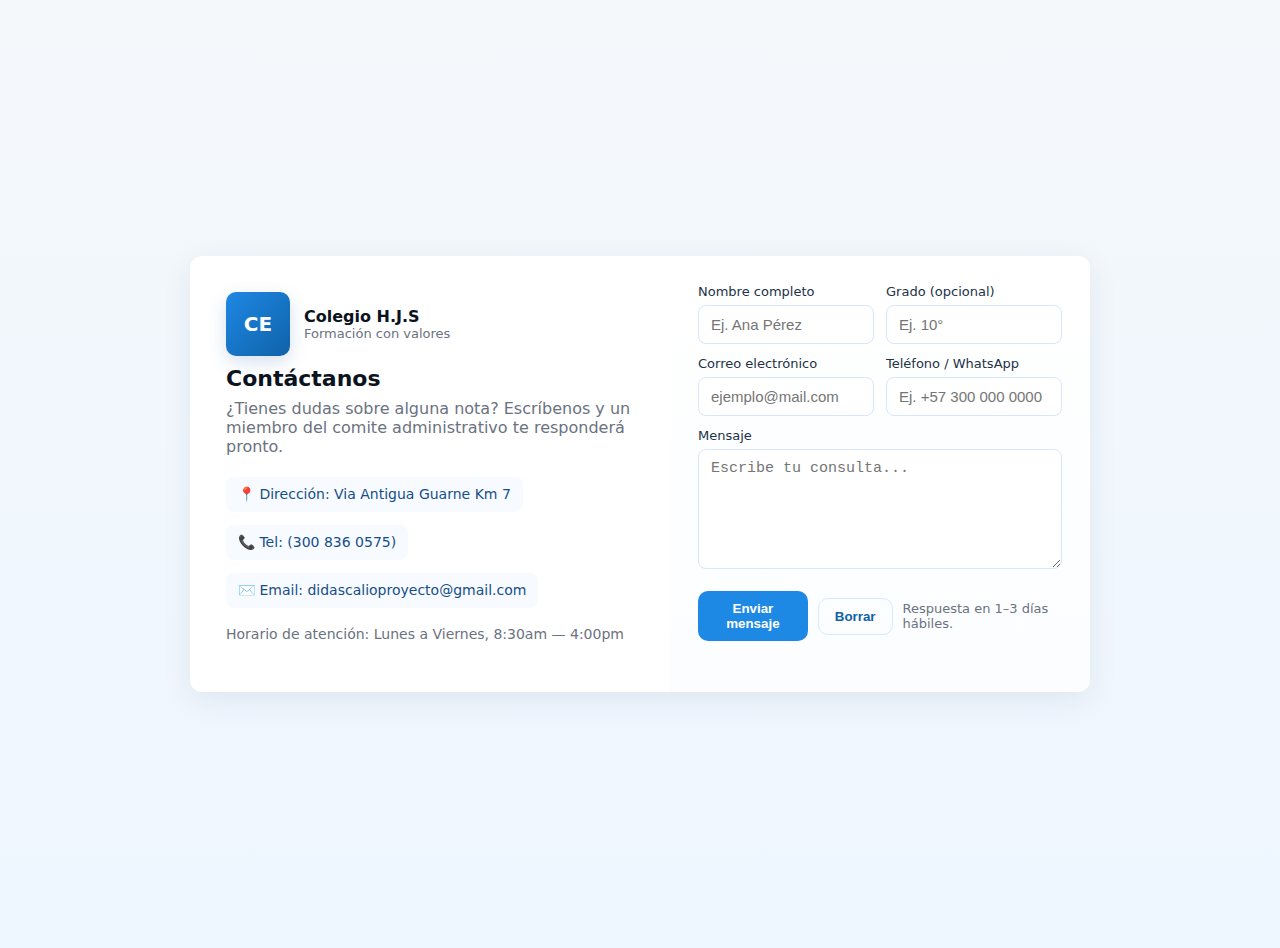
<file: contactenos.html>
<!doctype html>

<html lang="es">

<head>

  <meta charset="utf-8" />

  <meta name="viewport" content="width=device-width,initial-scale=1" />

  <title>Contáctanos - Colegio H.J.S</title>

  <style>

    :root{

      --bg:#f4f8fb;

      --card:#ffffff;

      --primary:#1e88e5; /* azul colegio */

      --accent:#0f62a8;

      --muted:#6b7280;

      --radius:12px;

      --maxw:900px;

      font-family: Inter, system-ui, -apple-system, "Segoe UI", Roboto, "Helvetica Neue", Arial;

    }

    body{

      margin:0;

      background:linear-gradient(180deg,var(--bg),#eef6ff);

      display:flex;

      align-items:center;

      justify-content:center;

      min-height:100vh;

      padding:24px;

      color:#0b1220;

    }

    .container{

      width:100%;

      max-width:var(--maxw);

      background:var(--card);

      border-radius:var(--radius);

      box-shadow:0 8px 30px rgba(16,40,80,0.08);

      overflow:hidden;

      display:grid;

      grid-template-columns: 1fr 420px;

    }

    @media (max-width:880px){

      .container{ grid-template-columns: 1fr; }

    }



    .hero{

      padding:36px;

    }

    .school{

      display:flex;

      gap:14px;

      align-items:center;

      margin-bottom:10px;

    }

    .logo{

      width:64px;

      height:64px;

      border-radius:10px;

      background:linear-gradient(135deg,var(--primary),var(--accent));

      display:flex;

      align-items:center;

      justify-content:center;

      color:white;

      font-weight:700;

      font-size:20px;

      box-shadow:0 6px 18px rgba(30,88,165,0.18);

    }

    h1{

      margin:0 0 8px 0;

      font-size:22px;

    }

    p.lead{

      margin:0 0 20px 0;

      color:var(--muted);

    }



    .info{

      display:flex;

      gap:12px;

      flex-wrap:wrap;

      margin-top:6px;

    }

    .info .item{

      background:#f7fbff;

      padding:10px 12px;

      border-radius:8px;

      font-size:14px;

      color:#164e8a;

      box-shadow:inset 0 1px 0 rgba(255,255,255,0.6);

    }



    form.card{

      padding:28px;

      background:linear-gradient(180deg,#ffffff, #fbfdff);

      display:flex;

      flex-direction:column;

      gap:12px;

    }

    .row{

      display:flex;

      gap:12px;

    }

    .row .field{ flex:1; }

    label{

      display:block;

      font-size:13px;

      margin-bottom:6px;

      color:#223248;

    }

    input[type="text"],

    input[type="email"],

    input[type="tel"],

    textarea{

      width:100%;

      padding:10px 12px;

      border:1px solid #d6e6fb;

      border-radius:8px;

      font-size:15px;

      outline:none;

      box-sizing:border-box;

    }

    textarea{ min-height:120px; resize:vertical; }



    .actions{

      display:flex;

      gap:10px;

      align-items:center;

      margin-top:6px;

    }

    button{

      background:var(--primary);

      color:white;

      border:none;

      padding:10px 16px;

      border-radius:10px;

      font-weight:600;

      cursor:pointer;

    }

    button.secondary{

      background:transparent;

      color:var(--accent);

      border:1px solid #d8e9ff;

    }

    .note{ font-size:13px; color:var(--muted); }



    .success{

      padding:10px 12px;

      background:#e6fbf0;

      color:#0a7a3a;

      border-radius:8px;

      margin-top:6px;

      display:none;

    }

    .error{

      color:#b91c1c;

      font-size:13px;

      display:none;

    }

  </style>

</head>

<body>

  <main class="container" role="main" aria-label="Contáctanos - Colegio">

    <section class="hero" aria-labelledby="title">

      <div class="school" aria-hidden="true">

        <div class="logo">CE</div>

        <div>

          <div style="font-weight:700">Colegio H.J.S</div>

          <div style="font-size:13px;color:var(--muted)">Formación con valores</div>

        </div>

      </div>



      <h1 id="title">Contáctanos</h1>

      <p class="lead">¿Tienes dudas sobre alguna nota? Escríbenos y un miembro del comite administrativo te responderá pronto.</p>



      <div class="info" aria-hidden="false">

        <div class="item">📍 Dirección: Via Antigua Guarne Km 7</div>

        <div class="item">📞 Tel: (300 836 0575)</div>

        <div class="item">✉️ Email: didascalioproyecto@gmail.com</div>

      </div>



      <p style="margin-top:18px;color:var(--muted);font-size:14px;">

        Horario de atención: Lunes a Viernes, 8:30am — 4:00pm

      </p>

    </section>



    <form id="contactForm" class="card" onsubmit="return handleSubmit(event)" novalidate>

      <div class="row">

        <div class="field">

          <label for="name">Nombre completo</label>

          <input id="name" name="name" type="text" placeholder="Ej. Ana Pérez" required />

          <div class="error" id="err-name">Por favor ingresa tu nombre.</div>

        </div>



        <div class="field">

          <label for="grade">Grado (opcional)</label>

          <input id="grade" name="grade" type="text" placeholder="Ej. 10°" />

        </div>

      </div>



      <div class="row">

        <div class="field">

          <label for="email">Correo electrónico</label>

          <input id="email" name="email" type="email" placeholder="ejemplo@mail.com" required />

          <div class="error" id="err-email">Ingresa un correo válido.</div>

        </div>



        <div class="field">

          <label for="phone">Teléfono / WhatsApp</label>

          <input id="phone" name="phone" type="tel" placeholder="Ej. +57 300 000 0000" />

        </div>

      </div>



      <div>

        <label for="message">Mensaje</label>

        <textarea id="message" name="message" placeholder="Escribe tu consulta..." required></textarea>

        <div class="error" id="err-message">El mensaje no puede estar vacío.</div>

      </div>



      <div class="actions">

        <button type="submit">Enviar mensaje</button>

        <button type="button" class="secondary" onclick="resetForm()">Borrar</button>

        <div class="note" style="margin-left:auto">Respuesta en 1–3 días hábiles.</div>

      </div>



      <div class="success" id="successBox" role="status" aria-live="polite">

        ✅ Tu mensaje se ha enviado (simulado). Gracias por contactarnos.

      </div>

    </form>

  </main>



  <script>

    // Validación simple y demostración de envío.

    function showError(id, show){

      const el = document.getElementById(id);

      if(!el) return;

      el.style.display = show ? 'block' : 'none';

    }

    function setSuccess(show){

      document.getElementById('successBox').style.display = show ? 'block' : 'none';

    }



    function validateEmail(email){

      // Validación simple (no perfecta)

      return /^[^\s@]+@[^\s@]+\.[^\s@]+$/.test(email);

    }



    function handleSubmit(e){

      e.preventDefault();

      setSuccess(false);



      const name = document.getElementById('name').value.trim();

      const email = document.getElementById('email').value.trim();

      const message = document.getElementById('message').value.trim();



      let ok = true;

      showError('err-name', !name);

      showError('err-email', !validateEmail(email));

      showError('err-message', !message);



      if(!name || !validateEmail(email) || !message) ok = false;



      if(!ok) {

        // enfoque en el primer error visible

        const firstErr = document.querySelector('.error[style*="block"]');

        if(firstErr){

          const input = firstErr.previousElementSibling;

          if(input && input.focus) input.focus();

        }

        return false;

      }



      // --- Aquí: En una implementación real enviarías los datos al servidor ---

      // Por ejemplo:

      // fetch('/api/contact', { method:'POST', body: FormData ... })

      // .then(...)



      // Como demo mostramos mensaje de éxito y limpiamos el formulario

      setSuccess(true);

      e.target.reset();



      // Opcional: enviar por mailto (abre el cliente de correo)

      // const mailto = `mailto:contacto@colegioejemplo.edu?subject=${encodeURIComponent('Contacto desde la web')}&body=${encodeURIComponent('Nombre: '+name+'\\nEmail: '+email+'\\nMensaje: '+message)}`;

      // window.location.href = mailto;



      return false;

    }



    function resetForm(){

      const form = document.getElementById('contactForm');

      form.reset();

      setSuccess(false);

      showError('err-name', false);

      showError('err-email', false);

      showError('err-message', false);

    }

  </script>

</body>

</html>
</file>
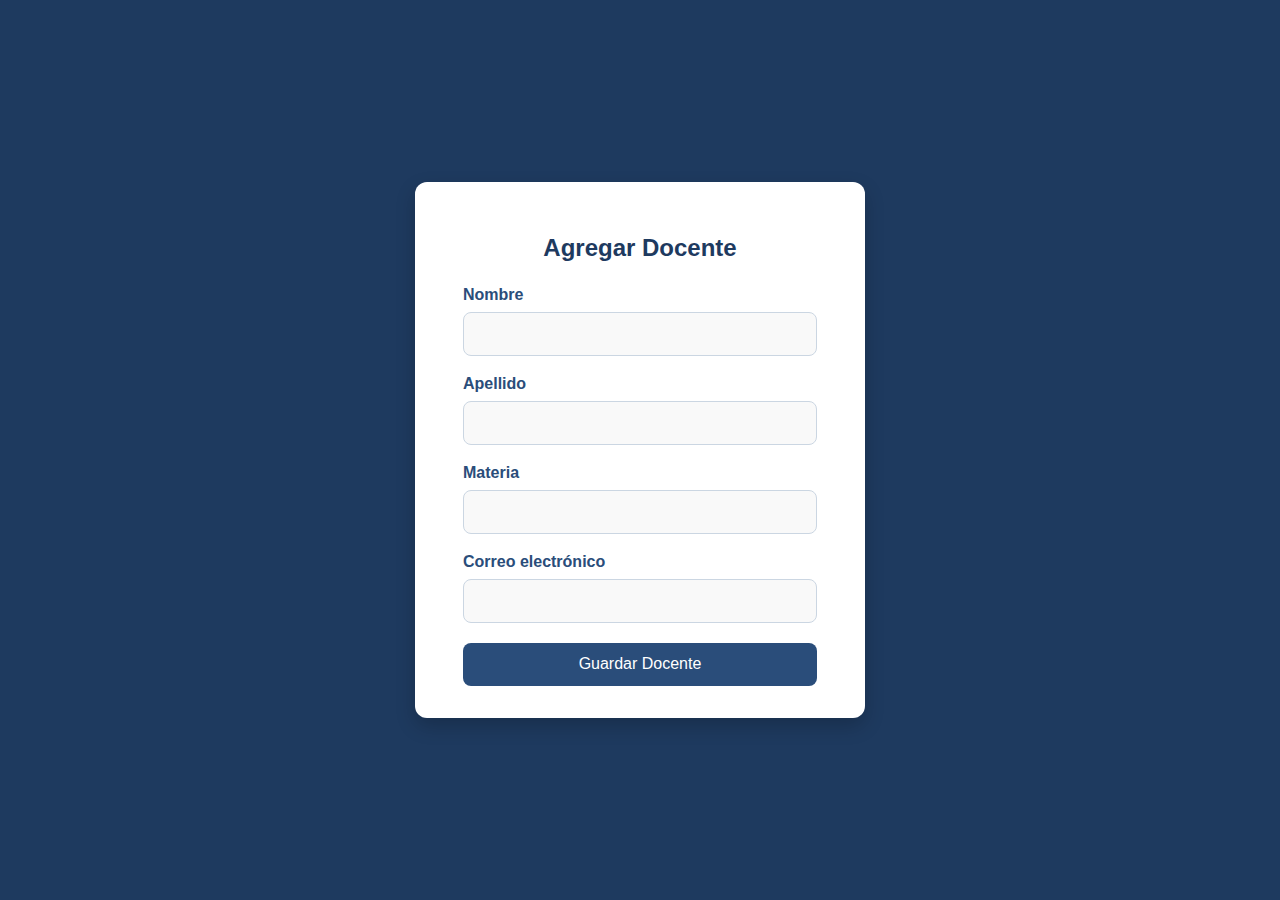
<file: docentes.html>
<!DOCTYPE html>
<html lang="es">
<head>
  <meta charset="UTF-8" />
  <meta name="viewport" content="width=device-width, initial-scale=1.0"/>
  <title>Agregar Docente</title>
  <link rel="stylesheet" href="styledocentes.css">
</head>
<body>

  <div class="form-container">
    <h2>Agregar Docente</h2>
    <form action="#" method="POST">
      <div class="form-group">
        <label for="nombre">Nombre</label>
        <input type="text" id="nombre" name="nombre" required />
      </div>

      <div class="form-group">
        <label for="apellido">Apellido</label>
        <input type="text" id="apellido" name="apellido" required />
      </div>

      <div class="form-group">
        <label for="materia">Materia</label>
        <input type="text" id="materia" name="materia" required />
      </div>

      <div class="form-group">
        <label for="correo">Correo electrónico</label>
        <input type="email" id="correo" name="correo" required />
      </div>

      <button type="submit" class="btn-submit">Guardar Docente</button>
    </form>
  </div>

</body>
</html>
</file>
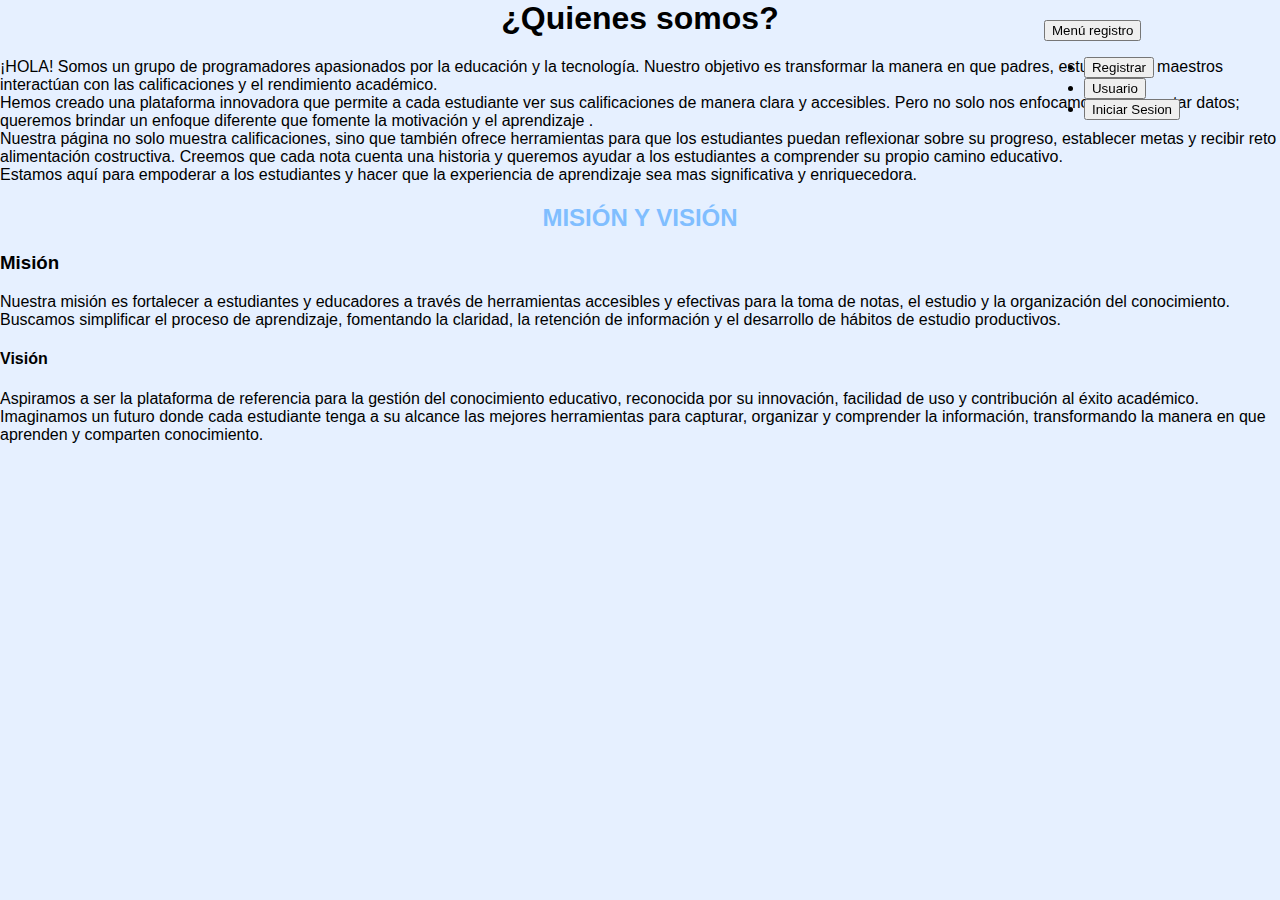
<file: index proyec.html>
<html>                                                                                               
    <head>                             
        <title></title>
        <link href="https://cdn.jsdelivr.net/npm/bootstrap@5.3.8/dist/css/bootstrap.min.css" rel="stylesheet" integrity="sha384-sRIl4kxILFvY47J16cr9ZwB07vP4J8+LH7qKQnuqkuIAvNWLzeN8tE5YBujZqJLB" crossorigin="anonymous">
        <script src="https://cdn.jsdelivr.net/npm/bootstrap@5.3.8/dist/js/bootstrap.bundle.min.js" integrity="sha384-FKyoEForCGlyvwx9Hj09JcYn3nv7wiPVlz7YYwJrWVcXK/BmnVDxM+D2scQbITxI" crossorigin="anonymous"></script> 
       
  <link rel="stylesheet" href="style.css">
    </head>
    <body>
<div class="dropdown">
  <button class="btn btn-secondary dropdown-toggle" type="button" data-bs-toggle="dropdown" aria-expanded="false">
    Menú registro
  </button>
  <ul class="dropdown-menu">
    <li><button class="dropdown-item" type="button">Registrar</button></li>
    <li><button class="dropdown-item" type="button">Usuario</button></li>
    <li><button class="dropdown-item" type="button">Iniciar Sesion</button></li>
  </ul>
</div>             
<h1> ¿Quienes somos?</h1>

    <p>¡HOLA! Somos un grupo de programadores apasionados por la educación y la tecnología. Nuestro objetivo es transformar la manera en que padres, estudiantes y maestros interactúan con las calificaciones y el rendimiento académico. <br> 
    Hemos creado una plataforma innovadora que permite a cada estudiante ver sus calificaciones de manera clara y accesibles. Pero no solo nos enfocamos en presentar datos; queremos brindar un enfoque diferente que fomente la motivación y el aprendizaje .<br>
    Nuestra página no solo muestra calificaciones, sino que también ofrece herramientas para que los estudiantes puedan reflexionar sobre su progreso, establecer metas y recibir reto alimentación costructiva. Creemos que cada nota cuenta una historia y queremos ayudar a los estudiantes a comprender su propio camino educativo. <br>
    Estamos aquí para empoderar a los estudiantes y hacer que la experiencia de aprendizaje sea mas significativa y enriquecedora.
    </p>
    <h2>MISIÓN Y VISIÓN </h2>

    <h3>Misión</h3>
    <p>
Nuestra misión es fortalecer a estudiantes y educadores a través de herramientas accesibles y efectivas para la toma de notas, el estudio y la organización del conocimiento. <br> Buscamos simplificar el proceso de aprendizaje, fomentando la claridad, la retención de información y el desarrollo de hábitos de estudio productivos.</p>
  <h4>Visión</h4>
<p> Aspiramos a ser la plataforma de referencia para la gestión del conocimiento educativo, reconocida por su innovación, facilidad de uso y contribución al éxito académico. <br> Imaginamos un futuro donde cada estudiante tenga a su alcance las mejores herramientas para capturar, organizar y comprender la información, transformando la manera en que aprenden y comparten conocimiento.
</p>
</body>
</html>
</file>
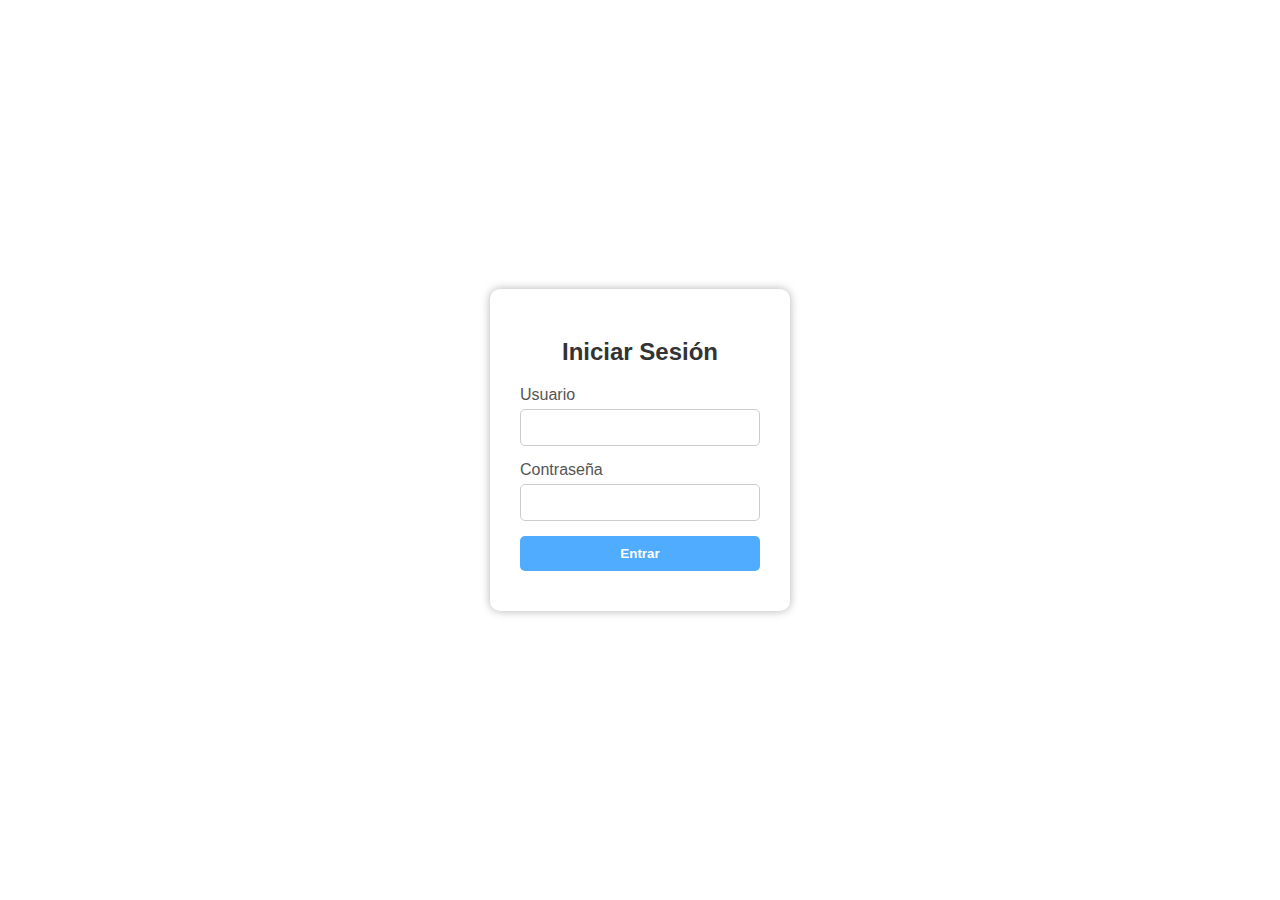
<file: Login Job.html>
<!DOCTYPE html>
<html lang="es">
<head>
  <meta charset="UTF-8">
  <title>Login Simple</title>
  <style>
    /* Estilos generales */
    * {
      box-sizing: border-box;
      font-family: Arial, sans-serif;
    }

    body {
      background: linear-gradient(135deg, #, #00f2fe);
      display: flex;
      justify-content: center;
      align-items: center;
      height: 100vh;
      margin: 0;
    }

    .login-box {
      background: #fff;
      padding: 30px;
      border-radius: 10px;
      width: 300px;
      box-shadow: 0 0 10px rgba(0, 0, 0, 0.3);
    }

    .login-box h2 {
      text-align: center;
      margin-bottom: 20px;
      color: #333;
    }

    .input-group {
      margin-bottom: 15px;
    }

    .input-group label {
      display: block;
      margin-bottom: 5px;
      color: #555;
    }

    .input-group input {
      width: 100%;
      padding: 10px;
      border: 1px solid #ccc;
      border-radius: 5px;
      outline: none;
    }

    .login-btn {
      width: 100%;
      padding: 10px;
      background: #4facfe;
      border: none;
      color: white;
      font-weight: bold;
      border-radius: 5px;
      cursor: pointer;
      transition: background 0.3s;
    }

    .login-btn:hover {
      background: #00c6ff;
    }

    .message {
      margin-top: 10px;
      text-align: center;
      font-size: 14px;
    }

    .error {
      color: red;
    }

    .success {
      color: green;
    }
  </style>
</head>
<body>

  <div class="login-box">
    <h2>Iniciar Sesión</h2>
    <form onsubmit="return login(event)">
      <div class="input-group">
        <label for="username">Usuario</label>
        <input type="text" id="username" required>
      </div>
      <div class="input-group">
        <label for="password">Contraseña</label>
        <input type="password" id="password" required>
      </div>
      <button type="submit" class="login-btn">Entrar</button>
      <div id="message" class="message"></div>
    </form>
  </div>

  <script>
    function login(event) {
      event.preventDefault();

      const username = document.getElementById('username').value;
      const password = document.getElementById('password').value;
      const message = document.getElementById('message');

      // Usuario y contraseña de prueba
      if (username === 'admin' && password === '1234') {
        message.textContent = '¡Login exitoso!';
        message.className = 'message success';
        // Puedes redirigir a otra página:
        // window.location.href = 'bienvenido.html';
      } else {
        message.textContent = 'Usuario o contraseña incorrectos';
        message.className = 'message error';
      }
    }
  </script>

</body>
</html>
</file>
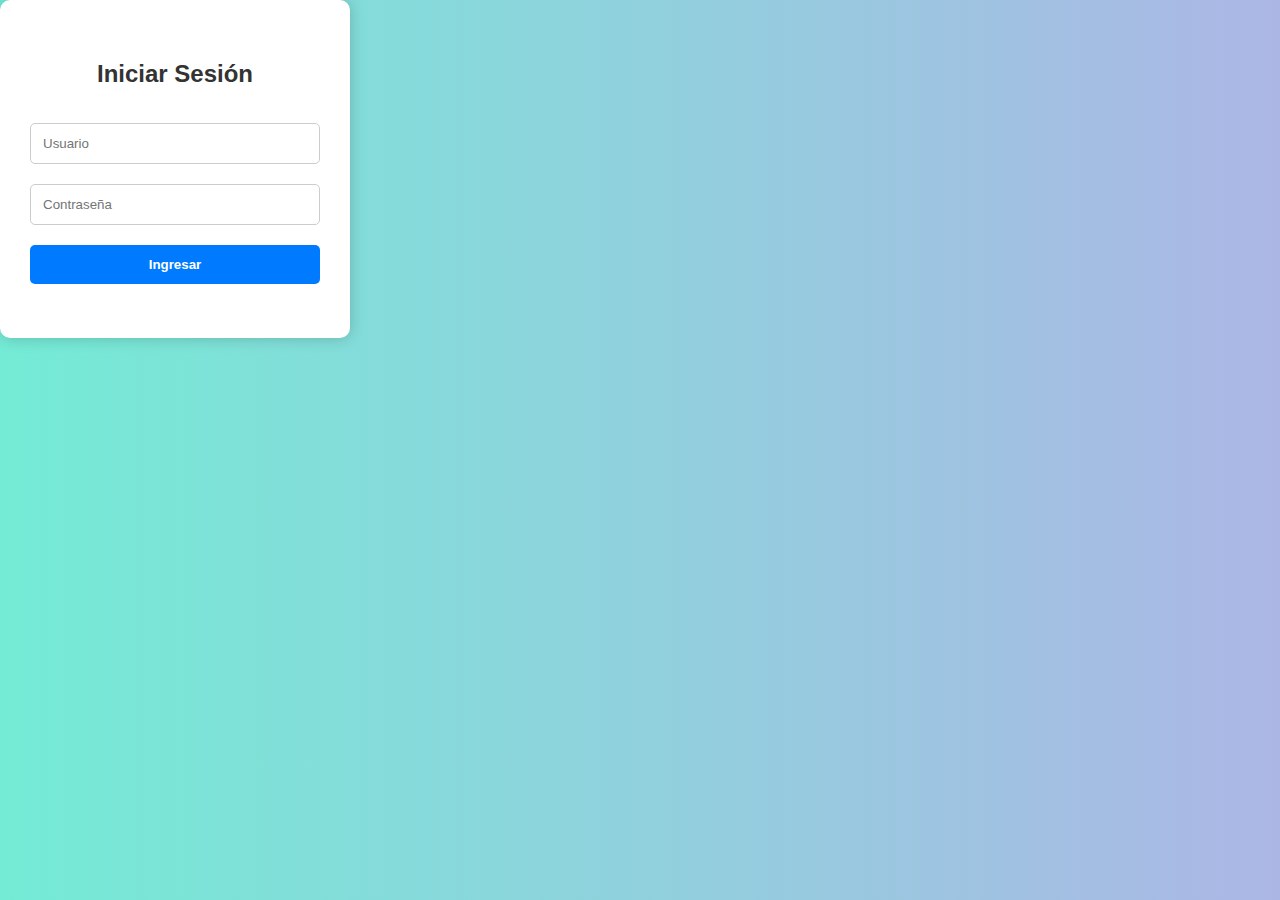
<file: login.html>
<!DOCTYPE html>
<html lang="es">
<head>
  <meta charset="UTF-8">
  <meta name="viewport" content="width=device-width, initial-scale=1">
  <title>Login Centrado</title>
  <style>
    * {
      box-sizing: border-box;
    }

    body {
      margin: 0;
      padding: 0;
      font-family: Arial, sans-serif;
      background: linear-gradient(to right, #74ebd5, #acb6e5);
      height: 100vh;
      justify-content: center;
      align-items: center;
    }

    .login-container {
      background-color: white;
      padding: 40px 30px;
      border-radius: 10px;
      box-shadow: 0 0 15px rgba(0, 0, 0, 0.2);
      width: 100%;
      max-width: 350px;
      text-align: center;
    }

    .login-container h2 {
      margin-bottom: 25px;
      color: #333;
    }

    .login-container input {
      width: 100%;
      padding: 12px;
      margin: 10px 0;
      border: 1px solid #ccc;
      border-radius: 5px;
    }

    .login-container button {
      width: 100%;
      padding: 12px;
      background-color: #007BFF;
      border: none;
      color: white;
      font-weight: bold;
      border-radius: 5px;
      cursor: pointer;
      margin-top: 10px;
    }

    .login-container button:hover {
      background-color: #0056b3;
    }

    .error {
      color: red;
      margin-top: 10px;
      font-size: 14px;
    }
  </style>
</head>
<body>
  <div class="login-container">
    <h2>Iniciar Sesión</h2>
    <form onsubmit="return validarFormulario()" action="login.php" method="POST">
      <input type="text" id="usuario" name="usuario" placeholder="Usuario" required>
      <input type="password" id="contrasena" name="contrasena" placeholder="Contraseña" required>
      <button type="submit">Ingresar</button>
    </form>
    <p id="mensaje-error" class="error"></p>
  </div>

  <script>
    function validarFormulario() {
      const usuario = document.getElementById("usuario o email").value.trim();
      const contrasena = document.getElementById("contrasena").value.trim();
      const mensajeError = document.getElementById("mensaje-enviado");

      if (usuario === "" || contrasena === "") {
        mensajeError.textContent = "Por favor, completa todos los campos.";
        return false;
      }

      mensajeError.textContent = "";
      return true;
    }
  </script>
</body>
</html>
</file>
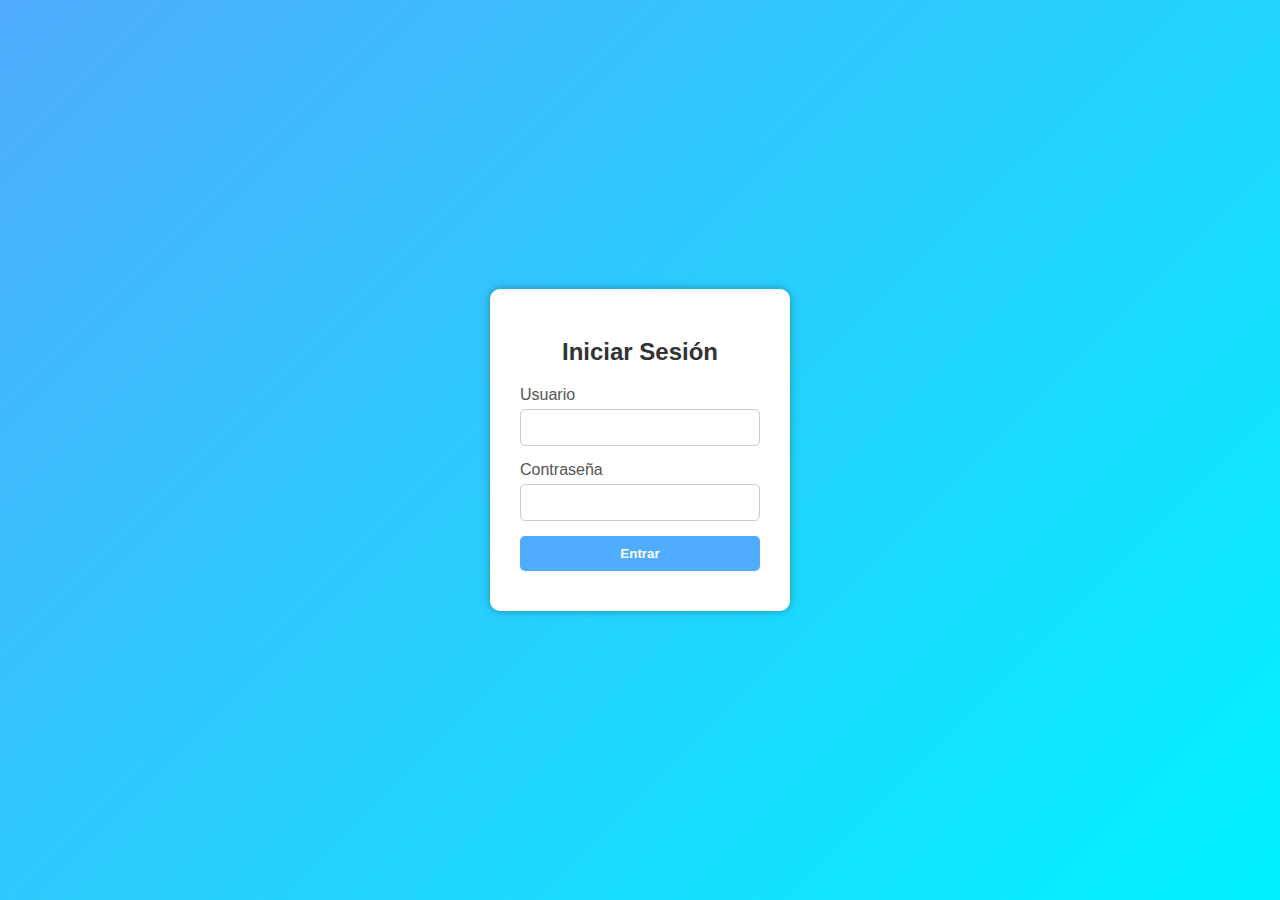
<file: loginJob.html>
<!DOCTYPE html>
<html lang="es">
<head>
  <meta charset="UTF-8">
  <title>Login Simple</title>
  <style>
    /* Estilos generales */
    * {
      box-sizing: border-box;
      font-family: Arial, sans-serif;
    }

    body {
      background: linear-gradient(135deg, #4facfe, #00f2fe);
      display: flex;
      justify-content: center;
      align-items: center;
      height: 100vh;
      margin: 0;
    }

    .login-box {
      background: #fff;
      padding: 30px;
      border-radius: 10px;
      width: 300px;
      box-shadow: 0 0 10px rgba(0, 0, 0, 0.3);
    }

    .login-box h2 {
      text-align: center;
      margin-bottom: 20px;
      color: #333;
    }

    .input-group {
      margin-bottom: 15px;
    }

    .input-group label {
      display: block;
      margin-bottom: 5px;
      color: #555;
    }

    .input-group input {
      width: 100%;
      padding: 10px;
      border: 1px solid #ccc;
      border-radius: 5px;
      outline: none;
    }

    .login-btn {
      width: 100%;
      padding: 10px;
      background: #4facfe;
      border: none;
      color: white;
      font-weight: bold;
      border-radius: 5px;
      cursor: pointer;
      transition: background 0.3s;
    }

    .login-btn:hover {
      background: #00c6ff;
    }

    .message {
      margin-top: 10px;
      text-align: center;
      font-size: 14px;
    }

    .error {
      color: red;
    }

    .success {
      color: green;
    }
  </style>
</head>
<body>

  <div class="login-box">
    <h2>Iniciar Sesión</h2>
    <form onsubmit="return login(event)">
      <div class="input-group">
        <label for="username">Usuario</label>
        <input type="text" id="username" required>
      </div>
      <div class="input-group">
        <label for="password">Contraseña</label>
        <input type="password" id="password" required>
      </div>
      <button type="submit" class="login-btn">Entrar</button>
      <div id="message" class="message"></div>
    </form>
  </div>

  <script>
    function login(event) {
      event.preventDefault();

      const username = document.getElementById('username').value;
      const password = document.getElementById('password').value;
      const message = document.getElementById('message');

      // Usuario y contraseña de prueba
      if (username === 'admin' && password === '1234') {
        message.textContent = '¡Login exitoso!';
        message.className = 'message success';
        // Puedes redirigir a otra página:
        // window.location.href = 'bienvenido.html';
      } else {
        message.textContent = 'Usuario o contraseña incorrectos';
        message.className = 'message error';
      }
    }
  </script>

</body>
</html>
</file>
<file: styledocentes.css>
* {
  box-sizing: border-box;
  font-family: 'Segoe UI', Tahoma, Geneva, Verdana, sans-serif;
}

body {
  background-color: #1e3a5f; /* Azul oscuro como fondo */
  display: flex;
  justify-content: center;
  align-items: center;
  height: 100vh;
  margin: 0;
}

.form-container {
  background-color: #ffffff; /* Blanco */
  padding: 2rem 3rem;
  border-radius: 12px;
  box-shadow: 0 8px 20px rgba(0, 0, 0, 0.2);
  width: 100%;
  max-width: 450px;
}

.form-container h2 {
  text-align: center;
  margin-bottom: 1.5rem;
  color: #1e3a5f; /* Azul oscuro para el título */
}

.form-group {
  margin-bottom: 1.2rem;
}

.form-group label {
  display: block;
  font-weight: 600;
  margin-bottom: 0.5rem;
  color: #2a4d7a; /* Azul medio */
}

.form-group input,
.form-group select {
  width: 100%;
  padding: 0.75rem;
  border: 1px solid #cbd6e2;
  border-radius: 8px;
  font-size: 1rem;
  background-color: #f9f9f9;
  transition: all 0.3s ease;
}

.form-group input:focus,
.form-group select:focus {
  border-color: #2a4d7a;
  outline: none;
  box-shadow: 0 0 5px rgba(42, 77, 122, 0.4);
  background-color: #ffffff;
}

.btn-submit {
  width: 100%;
  background-color: #2a4d7a; /* Azul medio para el botón */
  color: white;
  padding: 0.8rem;
  font-size: 1rem;
  border: none;
  border-radius: 8px;
  cursor: pointer;
  transition: background-color 0.3s ease;
}

.btn-submit:hover {
  background-color: #1e3a5f; /* Más oscuro al pasar el mouse */
}
</file>
<file: style.css>
body {
      margin: 0;
      font-family: Arial, sans-serif;
    }

nav{
  top: 0;
  width: 100%; 
  position: fixed;
  background-color: #333;


    }

     .menu {
      background-color: #2c3e50;
      overflow: hidden;
      background-color: #2c3e50;
      text-align: center;
  
    }
 
    
    .menu a {
       display: inline-block;
      color: white;
      text-align: center;
      padding: 14px 20px;
      text-decoration: none;
      transition: background-color 0.3s;

    }

    .menu a:hover {
      background-color: #1abc9c;
    }

    .menu a.active {
      background-color: #16a085;
    }

.dropdown {
    position: fixed; 
    top: 20px;       
    right: 100px;   
    z-index: 2000;   
  
}
.btn-secondary{
  --bs-btn-bg: #0077ff;
}

.btn btn-secondary dropdown-toggle{
    background-color : #06386d;
}
 h1{text-align: center;}
p{text-align:center;} 

h2{text-align: center;} 
 h3{text-align: left;}  
 p{text-align:left;}

 h4{text-align: left;}  

footer {
background-color:#0a1a2f;
color:#f0f0f0;
padding:40px 30px; /* 👈 menos padding para que suba */
text-align:center;
font-family:Verdana, sans-serif;
box-shadow:0 -2px 10px rgba(0,0,0,0.5);
width: 100%;
display: flex; /* 👈 usamos flexbox */
flex-direction: column; /* elementos uno debajo del otro */
justify-content: center; /* 👈 centrado vertical */
align-items: center; /* 👈 centrado horizontal */
min-height: 200px; /* altura del bloque */
margin-top: 40px; /* 👈 espacio que lo sube más arriba */
}
footer h2 {
margin: 0;
color:#ffffff;
font-size: 24px;
}
footer p {
margin:10px 0;
font-size: 16px;
}
 body {
            margin: 0;
            padding: 0;
            height: 100vh;
            justify-content: center;
            align-items: center;
            background-color: #e6f0ff; /* Fondo azul claro */
            font-family: Arial, sans-serif;
            }

            .contenedor {
            text-align: center;
            background: white;
            padding: 40px;
            border-radius: 12px;
            box-shadow: 0px 6px 15px rgba(0,0,0,0.2);
            width: 100%;
            max-width: 500px;
            }

            h2 {
            color: #0056b3;
            font-size: 24px;
            }

            input[type="email"] {
            padding: 14px;
            border: 2px solid #007BFF;
            border-radius: 6px;
            width: 80%;
            font-size: 16px;
            margin-bottom: 20px;
            }

            .btn-suscribir {
            background-color: #007BFF; /* Azul */
            color: white;
            padding: 14px 30px;
            border: none;
            border-radius: 6px;
            font-size: 18px;
            font-weight: bold;
            cursor: pointer;
            transition: background 0.3s;
            }

            .btn-suscribir:hover {
            background-color: #0056b3; /* Azul oscuro */
            }

            body {
        margin: 0;
        padding: 0;
        height: 100vh;
        justify-content: right;
        background-color: #e6f0ff;
        font-family: Arial, sans-serif;
    }

    .contenedor {
    text-align: center;
    background:  white;
    padding: 40px;
    border-radius: 12px;
    box-shadow: 0px 6px 15px  rgba(0,0,0,0,2);
    width: 100%;
    max-width: 860px;
    }

    h2 {
        color:  #80beff;
        font-size: 24px;
    }

input[type="email"] {
    padding: 14px;
    border: 2px solid  #a5c9f0;
    border-radius: 6px;
    width: 80%;
    font-size: 16px;
    margin-bottom: 20px;
}
 * {  box-sizing: border-box;
}
body {  font-family: Arial, Helvetica, sans-serif; }


/* Estilo del encabezado */
.header {
    padding: 30px;
  text-align: center;
  font-size: 35px;
}

/* Create 3 columnas */
.column1  {
  float: left;
  width: 20%;
  padding: 10px;
  height: 300px; /* Should be removed. Only for demonstration */
  
}


.column3 {
  float: right;
  width: 20%;
  padding: 10px;
  height: 300px; /* Should be removed. Only for demonstration */
  
}

.column2 {
  float: left;
  width: 60%;
  padding-top: 50px;
  height: 300px; /* Should be removed. Only for demonstration */
  height: 70%;
}


/* Clear floats after the columns */
.row:after {
  content: "";
  display: table;
  clear: both;
}

/* Style the footer */
.footer {
  
  padding: 10px;
  text-align: center;
}

/* Responsive layout - makes the three columns stack on top of each other instead of next to each other */

@media (max-width: 600px) {
  .column {
    width: 100%;
  }

}
</file>
